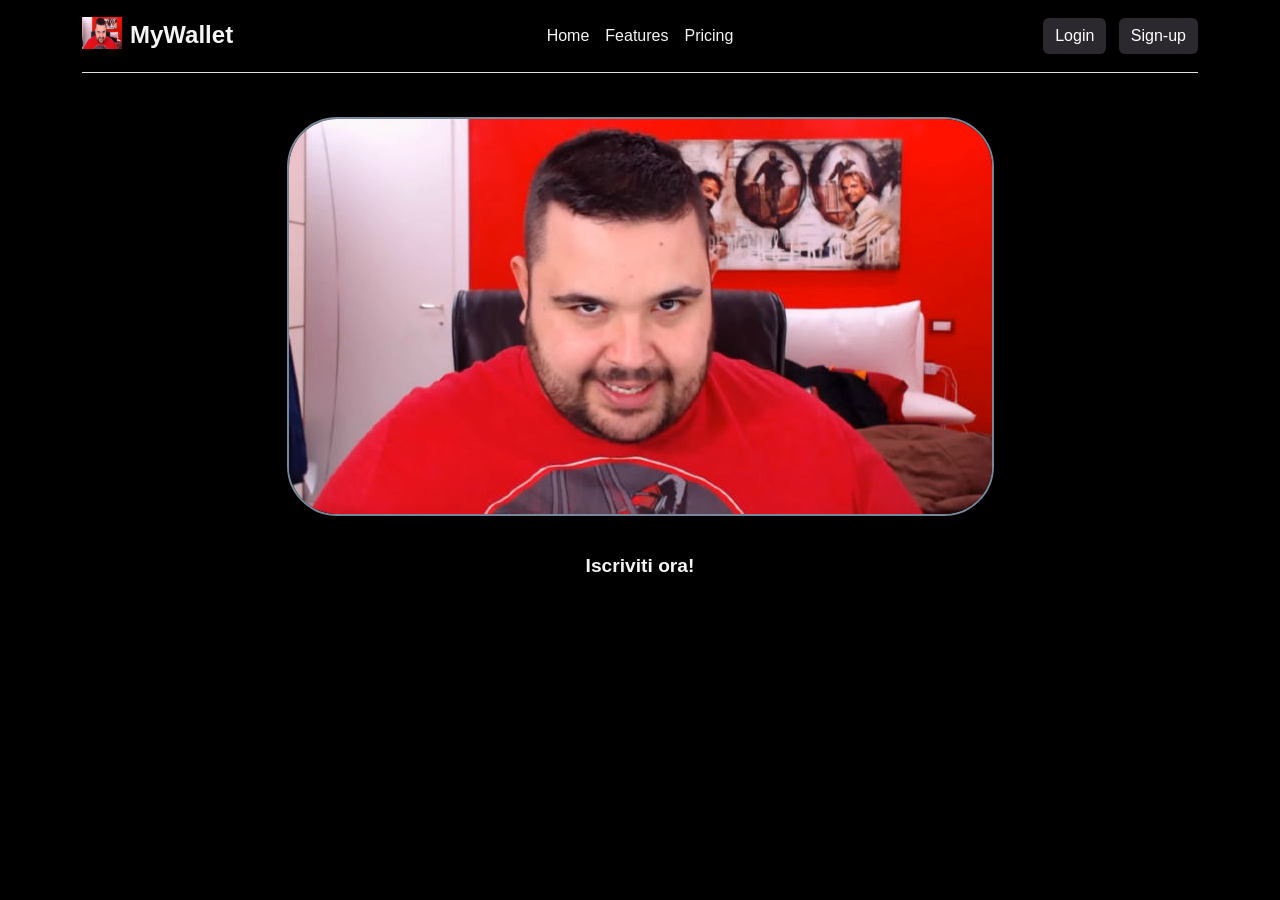
<file: Codice/html/index.html>
<!DOCTYPE html>
<html lang="en">
<head>
	<meta charset="UTF-8">
	<meta name="viewport" content="width=device-width, initial-scale=1.0">
	<title>MyWallet</title>
	<link href="https://cdn.jsdelivr.net/npm/bootstrap@5.3.8/dist/css/bootstrap.min.css" rel="stylesheet" integrity="sha384-sRIl4kxILFvY47J16cr9ZwB07vP4J8+LH7qKQnuqkuIAvNWLzeN8tE5YBujZqJLB" crossorigin="anonymous">
	<link rel="stylesheet" href="../css/styleIndex.css">
</head>
<body>

	<div class="container">
    	<header class="d-flex flex-wrap align-items-center justify-content-center justify-content-md-between py-3 mb-4 border-bottom">     
			<div class="col-md-3 mb-2 mb-md-0">
				<a href="#" class="d-inline-flex link-body-emphasis text-decoration-none">
					<img src="../image/ciccio2.png" alt="Logo Wallet" width="40" height="32" class="me-2">
					<span class="fs-4 title">MyWallet</span>
				</a>
			</div>

			<ul class="nav col-12 col-md-auto mb-2 justify-content-center mb-md-0">
				<li><a href="#" class="nav-link px-2 title-sub">Home</a></li>
				<li><a href="#" class="nav-link px-2 title-sub">Features</a></li>
				<li><a href="#" class="nav-link px-2 title-sub">Pricing</a></li>
			</ul>

			<div class="col-md-3 text-end">
				<a href="../html/log.php"><button type="button" class="btn btn-outline-primary me-2">Login</button></a>
				<a href="../html/reg.php"><button type="button" class="btn btn-primary">Sign-up</button></a>
			</div>
		</header>
	</div>

	<div class="d-flex flex-column align-items-center w-100">

		<div class="carosello">
			<img src="../image/ciccio2.png" alt="img carosello" class="bordo">
		</div>

		<div class="mt-3">
			<a href="reg.php" class="nav-link isc title-sub">Iscriviti ora!</a> 
		</div>

	</div>

	
	<script src="https://cdn.jsdelivr.net/npm/bootstrap@5.3.8/dist/js/bootstrap.bundle.min.js" integrity="sha384-FKyoEForCGlyvwx9Hj09JcYn3nv7wiPVlz7YYwJrWVcXK/BmnVDxM+D2scQbITxI" crossorigin="anonymous"></script>
</body>
</html>
</file>
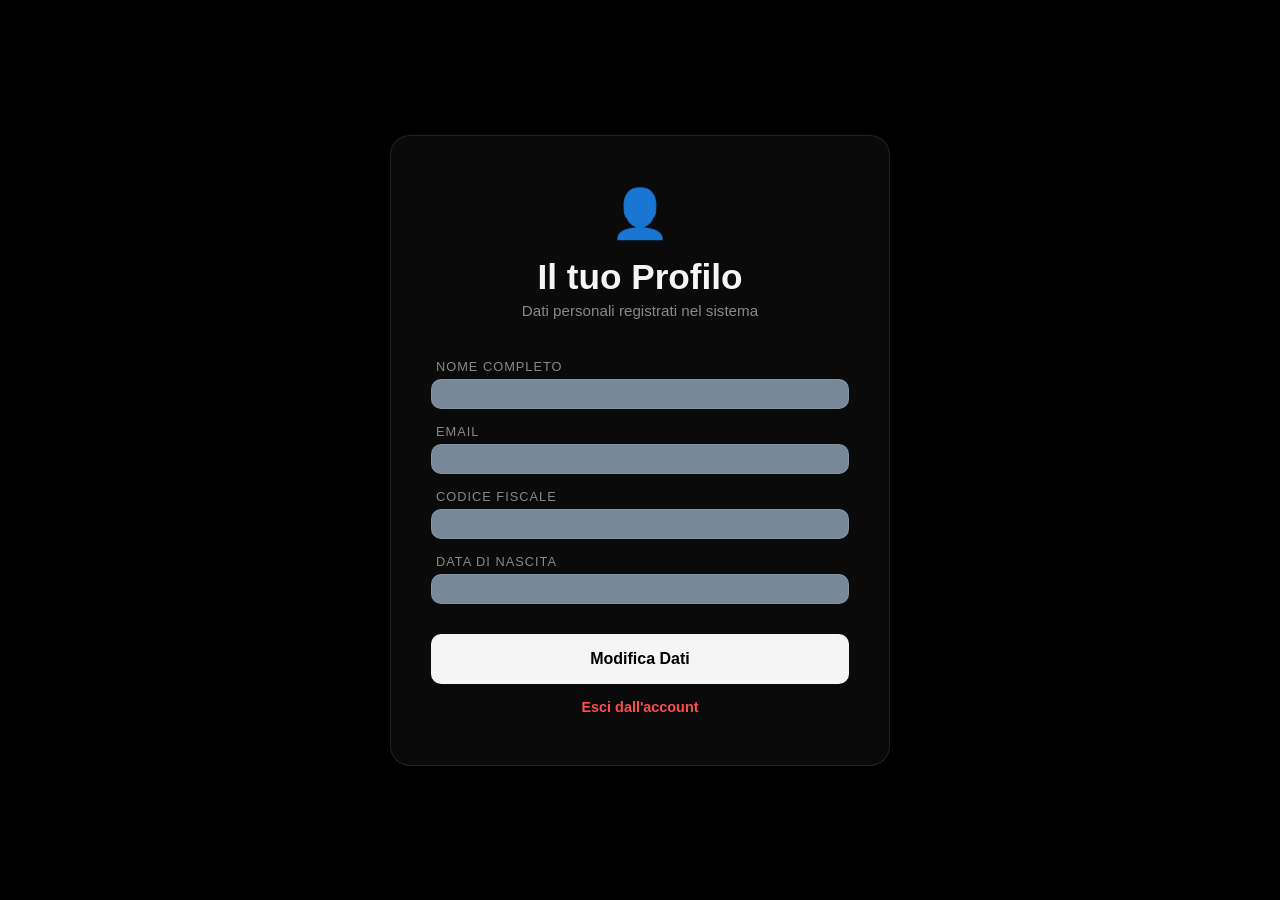
<file: Codice/html/account.html>
<!DOCTYPE html>
<html lang="en">
<head>
	<meta charset="UTF-8">
	<meta name="viewport" content="width=device-width, initial-scale=1.0">
	<title>Account</title>
	<link rel="stylesheet" href="../css/styleAccount.css">
</head>
<body>

    <div class="profile-card">
        <div class="header">
            <span class="avatar">👤</span>
            <h2>Il tuo Profilo</h2>
            <p>Dati personali registrati nel sistema</p>
        </div>

        <div class="info-grid">
            <div class="info-group">
                <span class="label">Nome Completo</span>
                <div class="data-field"></div> <!-- nome dell'utente -->
            </div>

            <div class="info-group">
                <span class="label">Email</span>
                <div class="data-field"></div> <!-- email dell'utente -->
            </div>

            <div class="info-group">
                <span class="label">Codice Fiscale</span>
                <div class="data-field"></div> <!-- codice fiscale dell'utente -->
            </div>

            <div class="info-group">
                <span class="label">Data di Nascita</span>
                <div class="data-field"></div> <!-- data di nascita dell'utente -->
            </div>
        </div>

        <div class="actions">
            <a href="#" class="btn-edit">Modifica Dati</a>
            <a href="../html/index.html" class="btn-logout">Esci dall'account</a>
        </div>
    </div>

</body>
</html>
</file>
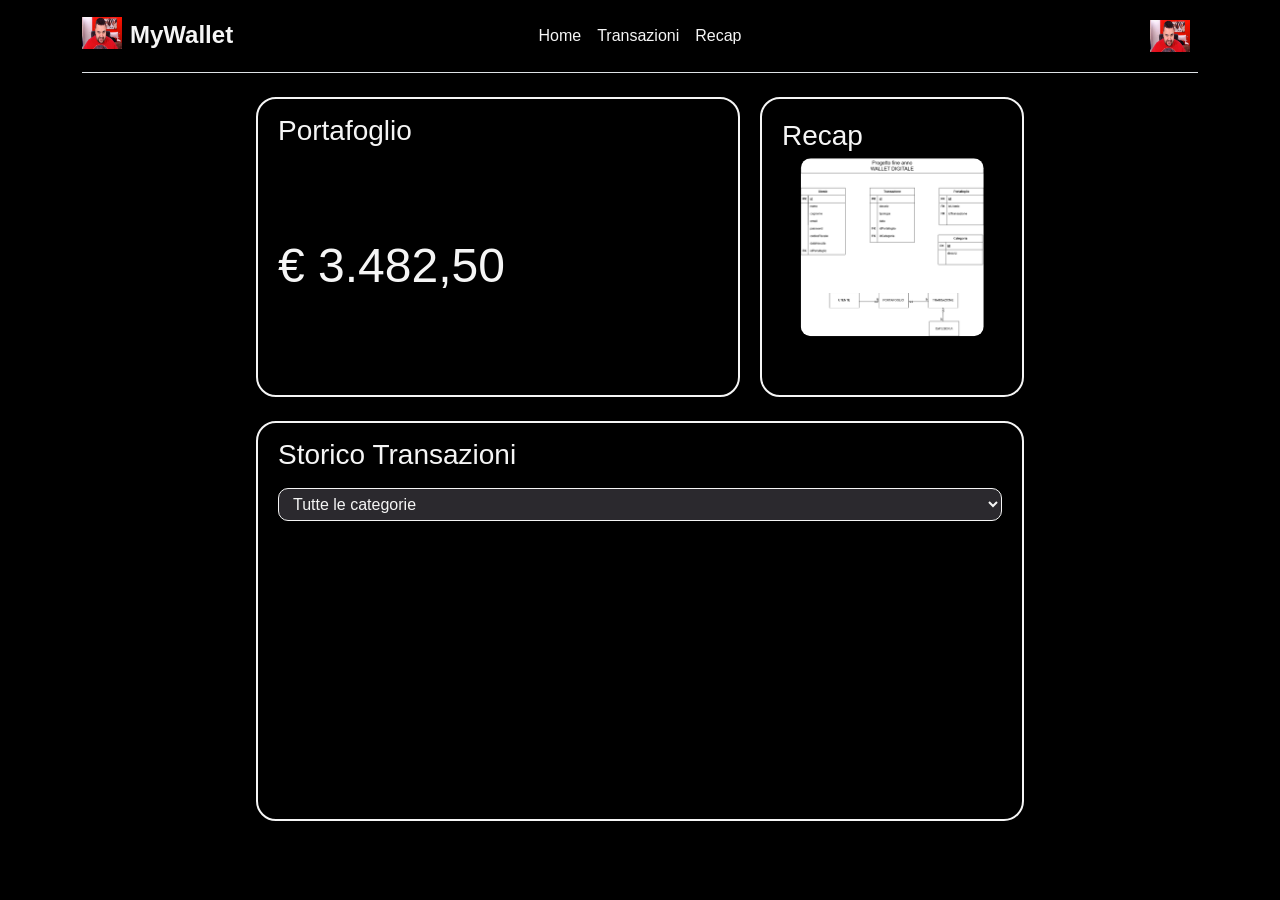
<file: Codice/html/home.html>
<!DOCTYPE html>
<html lang="en">
<head>
	<meta charset="UTF-8">
	<meta name="viewport" content="width=device-width, initial-scale=1.0">
	<title>MyWallet - Home</title>
	<link href="https://cdn.jsdelivr.net/npm/bootstrap@5.3.8/dist/css/bootstrap.min.css" rel="stylesheet" integrity="sha384-sRIl4kxILFvY47J16cr9ZwB07vP4J8+LH7qKQnuqkuIAvNWLzeN8tE5YBujZqJLB" crossorigin="anonymous">
	<link rel="stylesheet" href="../css/styleIndex.css">
</head>
<body>

	<div class="container">
    	<header class="d-flex flex-wrap align-items-center justify-content-center justify-content-md-between py-3 mb-4 border-bottom">     
			<div class="col-md-3 mb-2 mb-md-0">
				<a href="#" class="d-inline-flex link-body-emphasis text-decoration-none">
					<img src="../image/ciccio2.png" alt="Logo Wallet" width="40" height="32" class="me-2">
					<span class="fs-4 title" id="home">MyWallet</span>
				</a>
			</div>

			<ul class="nav col-12 col-md-auto mb-2 justify-content-center mb-md-0">
				<li><a href="#home" class="nav-link px-2 title-sub">Home</a></li>
				<li><a href="#transazioni" class="nav-link px-2 title-sub">Transazioni</a></li>
				<li><a href="#recap" class="nav-link px-2 title-sub">Recap</a></li>
			</ul>

			<div class="col-md-3 text-end">
				<a href="account.html"><img src="../image/ciccio2.png" alt="Logo Account" width="40" height="32" class="me-2"></a>
			</div>
		</header>
	</div>

	<div class="d-flex flex-column align-items-center w-100">

		<div class="main-wrapper">
			<div class="box-portafoglio">
				<h3 style="margin: 0 0 4px 0;">Portafoglio</h3>
  				<div class="saldo-amount">€ 3.482,50</div>
			</div>

			<div class="box-recap">
				<h3 id="recap">Recap</h3>
				<img src="../Wallet_digitale.png" class="img-recap" alt="ciao">
				
			</div>
		</div>

		<br>

		<div class="main-wrapper">
			<div class="box-storico">
				<h3 style="margin: 0 0 4px 0;" id="transazioni">Storico Transazioni</h3>
				
				<select id="cat-filter">
					<option value="all">Tutte le categorie</option>
					<!-- 
					<option value="Acquisti">Acquisti</option>
					<option value="Ricarica">Ricarica</option>
					<option value="Servizi">Servizi</option>
					<option value="Trasferimenti">Trasferimenti</option>
					-->
				</select>

			</div>
		</div>

	</div>
	
	<script src="https://cdn.jsdelivr.net/npm/bootstrap@5.3.8/dist/js/bootstrap.bundle.min.js" integrity="sha384-FKyoEForCGlyvwx9Hj09JcYn3nv7wiPVlz7YYwJrWVcXK/BmnVDxM+D2scQbITxI" crossorigin="anonymous"></script>
</body>
</html>
</file>
<file: Codice/css/styleIndex.css>
*{
    font-family: 'Inter', 'Segoe UI', sans-serif;
    scroll-behavior: smooth;
}

body{
	background-color: black;
    width: 100vw;
    height: 100vh;
    justify-content: center;
    align-items: center;
    flex-direction: column;
}

.logo-header{
    width: 40px;
    height: 32px;
    object-fit: cover;
    border-radius: 5px; 
}

.title{
    font-weight: bold;
    color: whitesmoke;
}

.title-sub{
    color: whitesmoke;
}
.title-sub:hover{
    color: lightslategray;
}

.btn{
	border: #2B292E;
	background-color: #2B292E;
	color: white;
}

.btn:hover{
	background-color: lightslategray;
	color: black;
}

.carosello{
    display: flex;
    justify-content: center; 
    align-items: center;
    padding: 20px 0;
}

.isc{
	font-weight: bold;
    font-size:larger;
    color: whitesmoke;
    align-content: center;
}

.bordo{
    max-width: 100%;    
    height: auto;     
    border-radius: 50px; 
    box-shadow: 0 4px 15px rgba(0,0,0,0.1); 
    border: 2px solid lightslategray; 
}

.main-wrapper{
    display: flex;
    gap: 20px;           
    align-items: stretch; 
    width: 60%;
}

.box-portafoglio{
    color: whitesmoke;
    border: 2px solid whitesmoke;
    border-radius: 20px;
    padding: 15px 20px;  
    flex: 2;
    display: flex;
    flex-direction: column;
    align-items: flex-start;
    min-height: 200px;  
}

.saldo-amount{
    font-size: 48px;
    font-weight: 500;
    margin: auto auto auto 0;        
}

.box-recap{
    position: relative;
    color: whitesmoke;
    border: 2px solid whitesmoke;
    border-radius: 20px;
    padding: 20px;
    flex: 1;
    
    display: flex;
    flex-direction: column;
    justify-content: flex-start; /* Spinge il contenuto in alto */
    padding: 20px; 
    min-height: 300px;
    overflow: hidden;
}

.img-recap{
    position: absolute;
    top: 50%;                  /* Sposta l'inizio dell'immagine al centro verticale */
    left: 50%;                 /* Sposta l'inizio dell'immagine al centro orizzontale */
    transform: translate(-50%, -50%); /* La trascina indietro della sua metà per centrarla davvero */
    
    max-width: 90%;            /* Impedisce all'immagine di toccare i bordi laterali */
    max-height: 60%;           /* Impedisce di toccare il titolo in alto o il bordo in basso */
    object-fit: contain;       /* Mantiene le proporzioni corrette dello schema */
    border-radius: 10px;      /* Mantiene le proporzioni dello schema */
}

.box-storico{
  color: whitesmoke;
  border: 2px solid whitesmoke;
  border-radius: 20px;
  padding: 15px 20px;
  flex: 1;
  display: flex;
  flex-direction: column;
  align-items: flex-start;
  min-height: 400px;
}

select{
  margin: 12px 0;
  width: 100%;
  padding: 6px 10px;
  border-radius: 10px;
  border: 1px solid whitesmoke;
  background-color: #2B292E;
  color: whitesmoke;

}

.tx-item{
  display: flex;
  justify-content: space-between;
  align-items: center;
  width: 100%;
  padding: 8px 10px;
  border-radius: 10px;
  background: rgba(255,255,255,0.05);
  margin-bottom: 6px;
  font-size: 13px;
  box-sizing: border-box;
}

.tx-name{ font-weight: 500; }
.tx-cat { font-size: 11px; opacity: 0.6; }
.tx-pos { color: #5DCAA5; font-weight: 500; }
.tx-neg { color: #F0997B; font-weight: 500; }
</file>
<file: Codice/css/styleAccount.css>
*{
	box-sizing: border-box;
	margin: 0;
	padding: 0;
	font-family: 'Inter', 'Segoe UI', sans-serif;
}

body{
	background-color: #000000;
	color: whitesmoke;
	display: flex;
	align-items: center;
	justify-content: center;
	min-height: 100vh;
	padding: 20px;
}

/* contenitore */
.profile-card{
	background: #0a0a0a;
	width: 100%;
	max-width: 500px;
	padding: 50px 40px;
	border-radius: 20px;
	border: 1px solid rgba(245, 245, 245, 0.1);
	box-shadow: 0 25px 50px rgba(0, 0, 0, 0.5);
}

.header{
	text-align: center;
	margin-bottom: 40px;
}

.header .avatar{
	font-size: 3rem;
	margin-bottom: 15px;
	display: block;
}

.header h2{
	font-size: 2.2rem;
	color: whitesmoke;
	margin-bottom: 5px;
}

.header p{
	color: #888;
	font-size: 0.95rem;
}

/* griglia dati */
.info-grid{
	display: flex;
	flex-direction: column;
	gap: 15px;
}

.info-group{
	display: flex;
	flex-direction: column;
	gap: 5px;
}

.label{
	font-size: 0.8rem;
	color: #888;
	text-transform: uppercase;
	letter-spacing: 1px;
	margin-left: 5px;
}

.data-field{
	background-color: lightslategray;
	color: whitesmoke;
	border: 1px solid rgba(255, 255, 255, 0.1);
	padding: 14px;
	border-radius: 10px;
	font-size: 1rem;
	font-weight: 500;
	outline: none;
	cursor: default;
}

.actions{
	display: flex;
	flex-direction: column;
	gap: 15px;
	margin-top: 30px;
}

.btn-edit{
	background-color: whitesmoke;
	color: #000;
	padding: 16px;
	border: none;
	border-radius: 10px;
	font-size: 1rem;
	font-weight: 700;
	cursor: pointer;
	text-align: center;
	text-decoration: none;
	transition: all 0.3s ease;
}

.btn-edit:hover{
	background-color: #ffffff;
	transform: translateY(-2px);
	box-shadow: 0 0 20px rgba(245, 245, 245, 0.3);
}

.btn-logout{
	color: #ff4d4d;
	text-align: center;
	text-decoration: none;
	font-size: 0.9rem;
	font-weight: 600;
	transition: opacity 0.3s;
}

.btn-logout:hover{
     opacity: 0.7;
}
</file>
